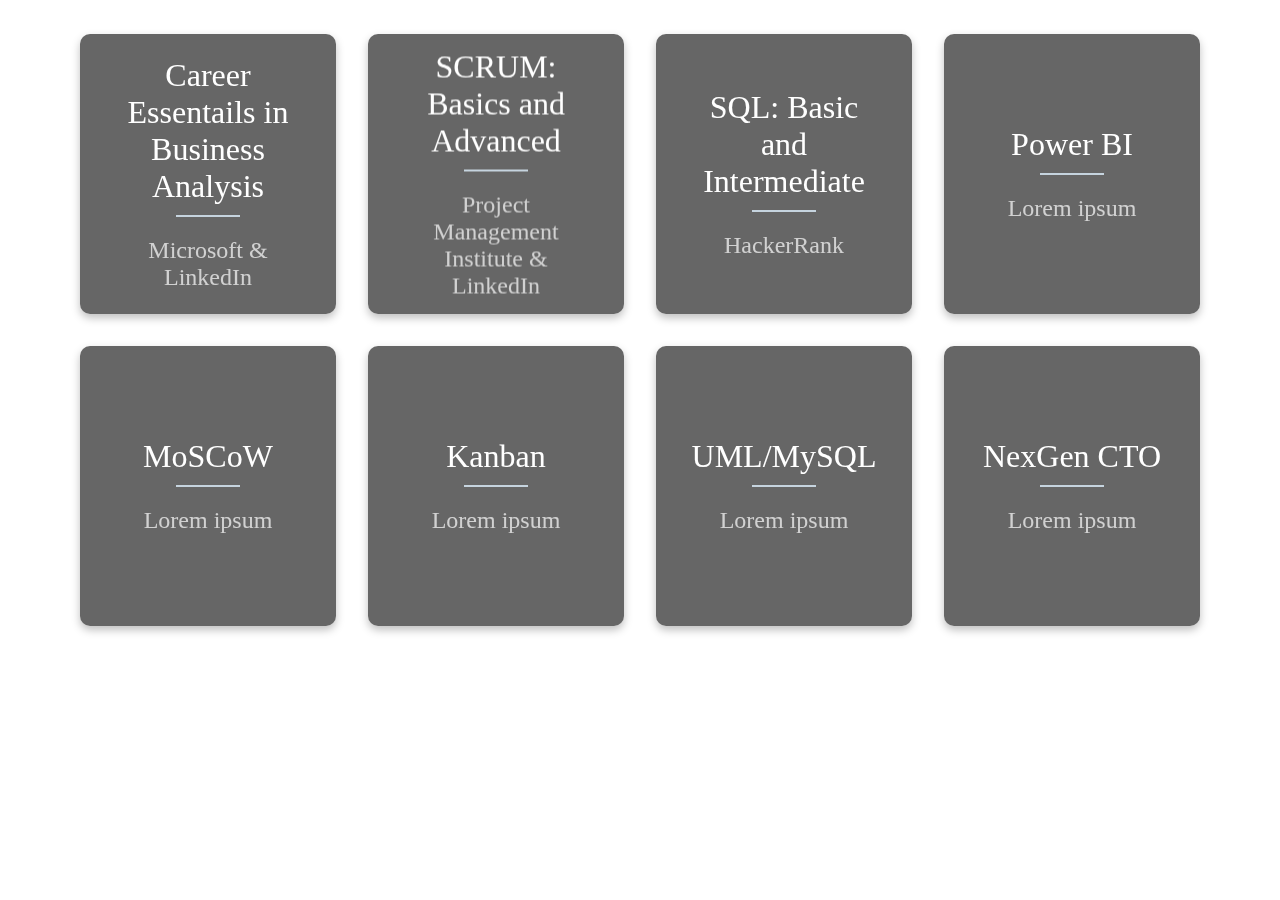
<file: assets/iframes/certcourses/ba.html>
<!DOCTYPE html>

<html>

<head>
    <!--title-->
    <title>Hardik Hajela</title>

    <!--meta tags-->
    <meta name="viewport" content="width=device-width, initial-scale=1.0">
    <meta http-equiv="content-language" content="en">
    <meta charset="UTF-8">
    <meta name="keywords" content="Hajela, Hardik, Portfolio">
    <meta name="author" content="Hardik Hajela">
    <meta name="description" content="This is Hardik Hajela's portfolio website.">

    <style>
        * {
            margin: 0;
            padding: 0;
            -webkit-box-sizing: border-box;
            box-sizing: border-box;
        }

        h1 {
            font-size: 2.5rem;
            font-family: 'Montserrat';
            font-weight: normal;
            color: #444;
            text-align: center;
            margin: 2rem 0;
        }

        .wrapper {
            width: 90%;
            margin: 0 auto;
            max-width: 80rem;
        }

        .cols {
            display: -webkit-box;
            display: -ms-flexbox;
            display: flex;
            -ms-flex-wrap: wrap;
            flex-wrap: wrap;
            -webkit-box-pack: center;
            -ms-flex-pack: center;
            justify-content: center;
        }

        .col {
            width: calc(25% - 2rem);
            margin: 1rem;
            cursor: pointer;
        }

        .container {
            -webkit-transform-style: preserve-3d;
            transform-style: preserve-3d;
            -webkit-perspective: 1000px;
            perspective: 1000px;
        }

        .front,
        .back {
            background-size: cover;
            box-shadow: 0 4px 8px 0 rgba(0, 0, 0, 0.25);
            border-radius: 10px;
            background-position: center;
            -webkit-transition: -webkit-transform .7s cubic-bezier(0.4, 0.2, 0.2, 1);
            transition: -webkit-transform .7s cubic-bezier(0.4, 0.2, 0.2, 1);
            -o-transition: transform .7s cubic-bezier(0.4, 0.2, 0.2, 1);
            transition: transform .7s cubic-bezier(0.4, 0.2, 0.2, 1);
            transition: transform .7s cubic-bezier(0.4, 0.2, 0.2, 1), -webkit-transform .7s cubic-bezier(0.4, 0.2, 0.2, 1);
            -webkit-backface-visibility: hidden;
            backface-visibility: hidden;
            text-align: center;
            min-height: 280px;
            height: auto;
            border-radius: 10px;
            color: #fff;
            font-size: 1.5rem;
        }

        .back {
            background: #cedce7;
            background: -webkit-linear-gradient(45deg, #cedce7 0%, #596a72 100%);
            background: -o-linear-gradient(45deg, #cedce7 0%, #596a72 100%);
            background: linear-gradient(45deg, #cedce7 0%, #596a72 100%);
        }

        .front:after {
            position: absolute;
            top: 0;
            left: 0;
            z-index: 1;
            width: 100%;
            height: 100%;
            content: '';
            display: block;
            opacity: .6;
            background-color: #000;
            -webkit-backface-visibility: hidden;
            backface-visibility: hidden;
            border-radius: 10px;
        }

        .container:hover .front,
        .container:hover .back {
            -webkit-transition: -webkit-transform .7s cubic-bezier(0.4, 0.2, 0.2, 1);
            transition: -webkit-transform .7s cubic-bezier(0.4, 0.2, 0.2, 1);
            -o-transition: transform .7s cubic-bezier(0.4, 0.2, 0.2, 1);
            transition: transform .7s cubic-bezier(0.4, 0.2, 0.2, 1);
            transition: transform .7s cubic-bezier(0.4, 0.2, 0.2, 1), -webkit-transform .7s cubic-bezier(0.4, 0.2, 0.2, 1);
        }

        .back {
            position: absolute;
            top: 0;
            left: 0;
            width: 100%;
        }

        .inner {
            -webkit-transform: translateY(-50%) translateZ(60px) scale(0.94);
            transform: translateY(-50%) translateZ(60px) scale(0.94);
            top: 50%;
            position: absolute;
            left: 0;
            width: 100%;
            padding: 2rem;
            -webkit-box-sizing: border-box;
            box-sizing: border-box;
            outline: 1px solid transparent;
            -webkit-perspective: inherit;
            perspective: inherit;
            z-index: 2;
        }

        .container .back {
            -webkit-transform: rotateY(180deg);
            transform: rotateY(180deg);
            -webkit-transform-style: preserve-3d;
            transform-style: preserve-3d;
        }

        .container .front {
            -webkit-transform: rotateY(0deg);
            transform: rotateY(0deg);
            -webkit-transform-style: preserve-3d;
            transform-style: preserve-3d;
        }

        .container:hover .back {
            -webkit-transform: rotateY(0deg);
            transform: rotateY(0deg);
            -webkit-transform-style: preserve-3d;
            transform-style: preserve-3d;
        }

        .container:hover .front {
            -webkit-transform: rotateY(-180deg);
            transform: rotateY(-180deg);
            -webkit-transform-style: preserve-3d;
            transform-style: preserve-3d;
        }

        .front .inner p {
            font-size: 2rem;
            margin-bottom: 2rem;
            position: relative;
        }

        .front .inner p:after {
            content: '';
            width: 4rem;
            height: 2px;
            position: absolute;
            background: #C6D4DF;
            display: block;
            left: 0;
            right: 0;
            margin: 0 auto;
            bottom: -.75rem;
        }

        .front .inner span {
            color: rgba(255, 255, 255, 0.7);
            font-family: 'Montserrat';
            font-weight: 300;
        }

        @media screen and (max-width: 64rem) {
            .col {
                width: calc(33.333333% - 2rem);
            }
        }

        @media screen and (max-width: 48rem) {
            .col {
                width: calc(50% - 2rem);
            }
        }

        @media screen and (max-width: 32rem) {
            .col {
                width: 100%;
                margin: 0 0 2rem 0;
            }
        }
    </style>
</head>

<body>

    <div class="wrapper">

        <!-- <div class="one"> -->
        <br>
        <div class="cols">
            <div class="col" ontouchstart="this.classList.toggle('hover');">
                <div class="container">
                    <div class="front" style="background-image: url(https://unsplash.it/500/500/)">
                        <div class="inner">
                            <p>Career Essentails in Business Analysis</p>
                            <span>Microsoft & LinkedIn</span>
                        </div>
                    </div>
                    <div class="back">
                        <div class="inner">
                            <p>BA Foundation, Agile, Requirement Elicitation/Analysis, Business Process Modeling</p>
                        </div>
                    </div>
                </div>
            </div>
            <div class="col" ontouchstart="this.classList.toggle('hover');">
                <div class="container">
                    <div class="front" style="background-image: url(https://unsplash.it/511/511/)">
                        <div class="inner">
                            <p>SCRUM: Basics and Advanced</p>
                            <span>Project Management Institute & LinkedIn</span>
                        </div>
                    </div>
                    <div class="back">
                        <div class="inner">
                            <p>SCRUM Artifacts/<br>Events/Roles, Product Vision, Roadmap, Release Plan & Backlog Refinement</p>
                        </div>
                    </div>
                </div>
            </div>
            <div class="col" ontouchstart="this.classList.toggle('hover');">
                <div class="container">
                    <div class="front" style="background-image: url(https://unsplash.it/502/502/)">
                        <div class="inner">
                            <p>SQL: Basic and Intermediate</p>
                            <span>HackerRank</span>
                        </div>
                    </div>
                    <div class="back">
                        <div class="inner">
                            <p>Aggregators, Relationships, Sub-queries, Unions, Complex Joins</p>
                        </div>
                    </div>
                </div>
            </div>
            <div class="col" ontouchstart="this.classList.toggle('hover');">
                <div class="container">
                    <div class="front" style="background-image: url(https://unsplash.it/503/503/)">
                        <div class="inner">
                            <p>Power BI</p>
                            <span>Lorem ipsum</span>
                        </div>
                    </div>
                    <div class="back">
                        <div class="inner">
                            <p>Lorem ipsum, dolor sit amet consectetur adipisicing elit. Alias cum repellat velit
                                quae
                                suscipit c.</p>
                        </div>
                    </div>
                </div>
            </div>
            <div class="col" ontouchstart="this.classList.toggle('hover');">
                <div class="container">
                    <div class="front" style="background-image: url(https://unsplash.it/504/504/)">
                        <div class="inner">
                            <p>MoSCoW</p>
                            <span>Lorem ipsum</span>
                        </div>
                    </div>
                    <div class="back">
                        <div class="inner">
                            <p>Lorem ipsum, dolor sit amet consectetur adipisicing elit. Alias cum repellat velit
                                quae
                                suscipit c.</p>
                        </div>
                    </div>
                </div>
            </div>
            <div class="col" ontouchstart="this.classList.toggle('hover');">
                <div class="container">
                    <div class="front">
                        <div class="inner">
                            <p>Kanban</p>
                            <span>Lorem ipsum</span>
                        </div>
                    </div>
                    <div class="back">
                        <div class="inner">
                            <p>Lorem ipsum, dolor sit amet consectetur adipisicing elit. Alias cum repellat velit
                                quae
                                suscipit c.</p>
                        </div>
                    </div>
                </div>
            </div>
            <div class="col" ontouchstart="this.classList.toggle('hover');">
                <div class="container">
                    <div class="front">
                        <div class="inner">
                            <p>UML/MySQL</p>
                            <span>Lorem ipsum</span>
                        </div>
                    </div>
                    <div class="back">
                        <div class="inner">
                            <p>Lorem ipsum, dolor sit amet consectetur adipisicing elit. Alias cum repellat velit
                                quae
                                suscipit c.</p>
                        </div>
                    </div>
                </div>
            </div>
            <div class="col" ontouchstart="this.classList.toggle('hover');">
                <div class="container">
                    <div class="front">
                        <div class="inner">
                            <p>NexGen CTO</p>
                            <span>Lorem ipsum</span>
                        </div>
                    </div>
                    <div class="back">
                        <div class="inner">
                            <p>Lorem ipsum, dolor sit amet consectetur adipisicing elit. Alias cum repellat velit
                                quae
                                suscipit c.</p>
                        </div>
                    </div>
                </div>
            </div>
        </div>
    </div>
    <!-- </div> -->

</body>

</html>
</file>
